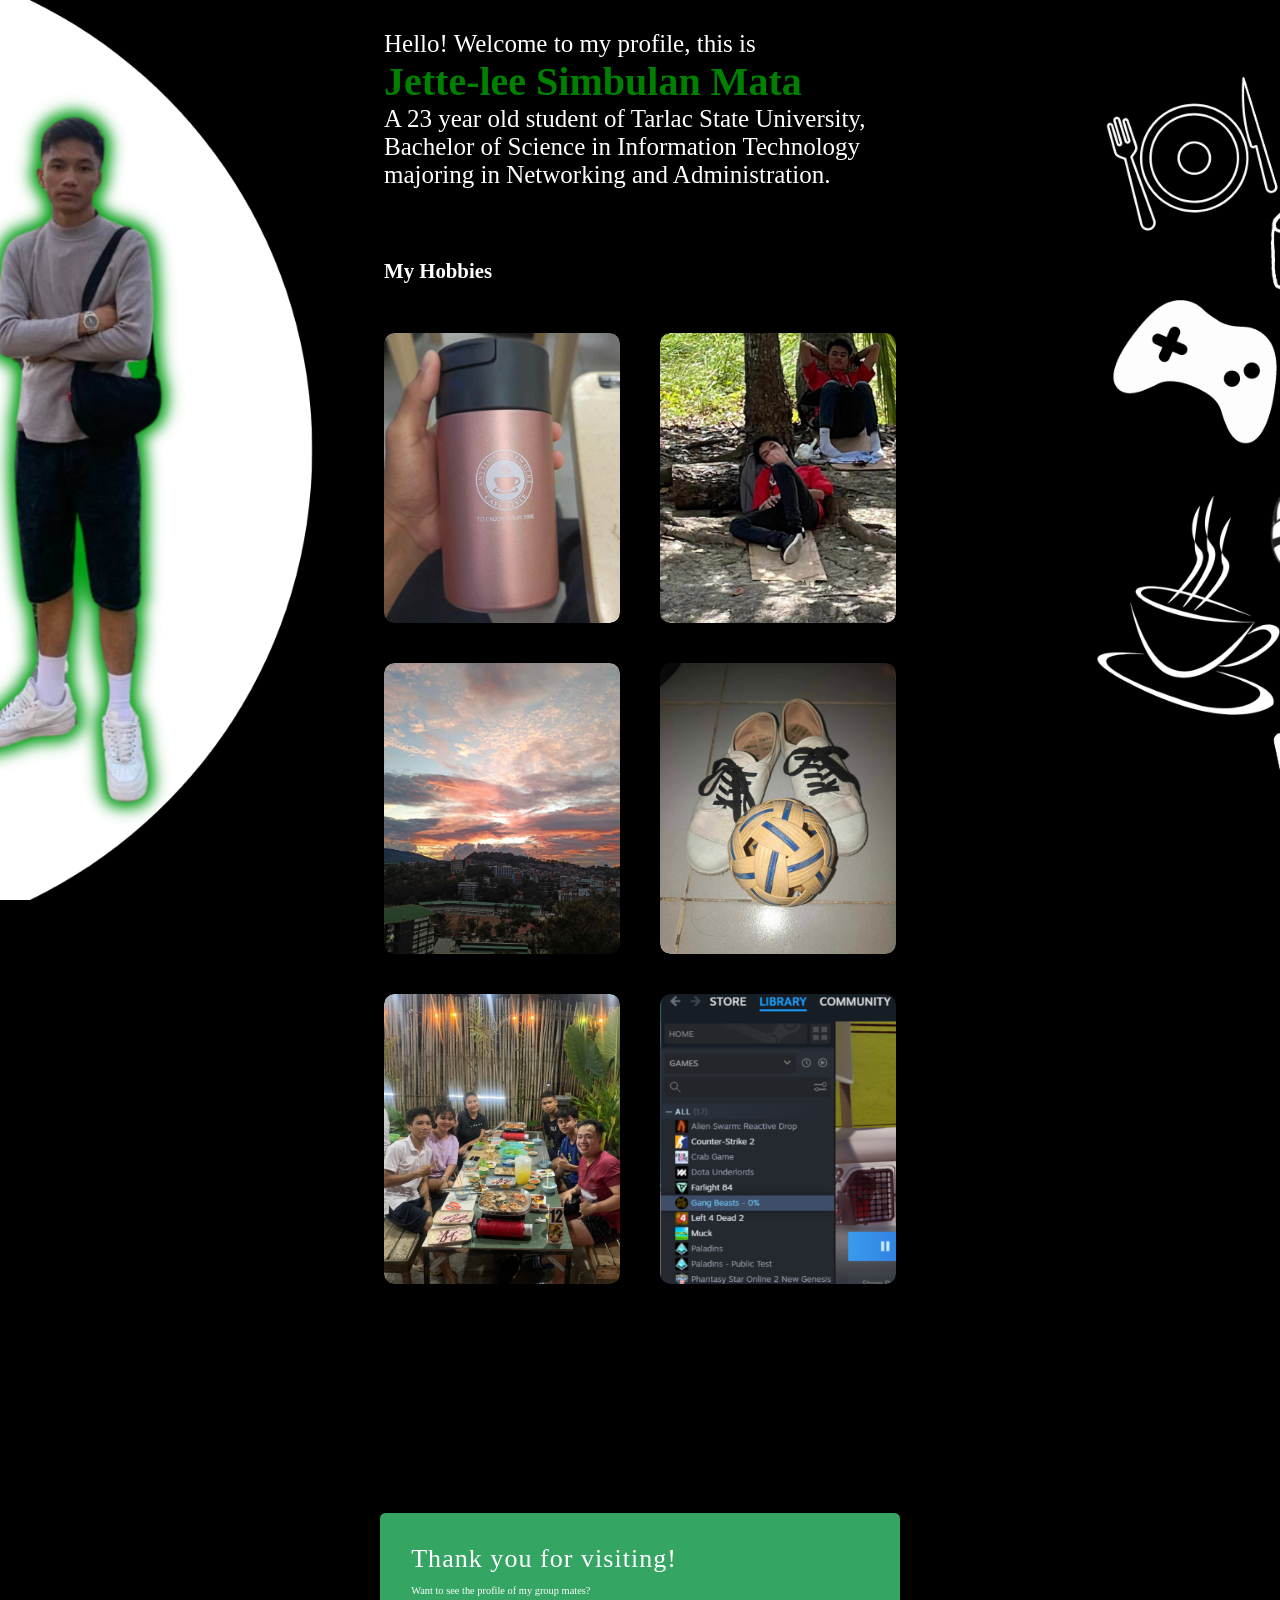
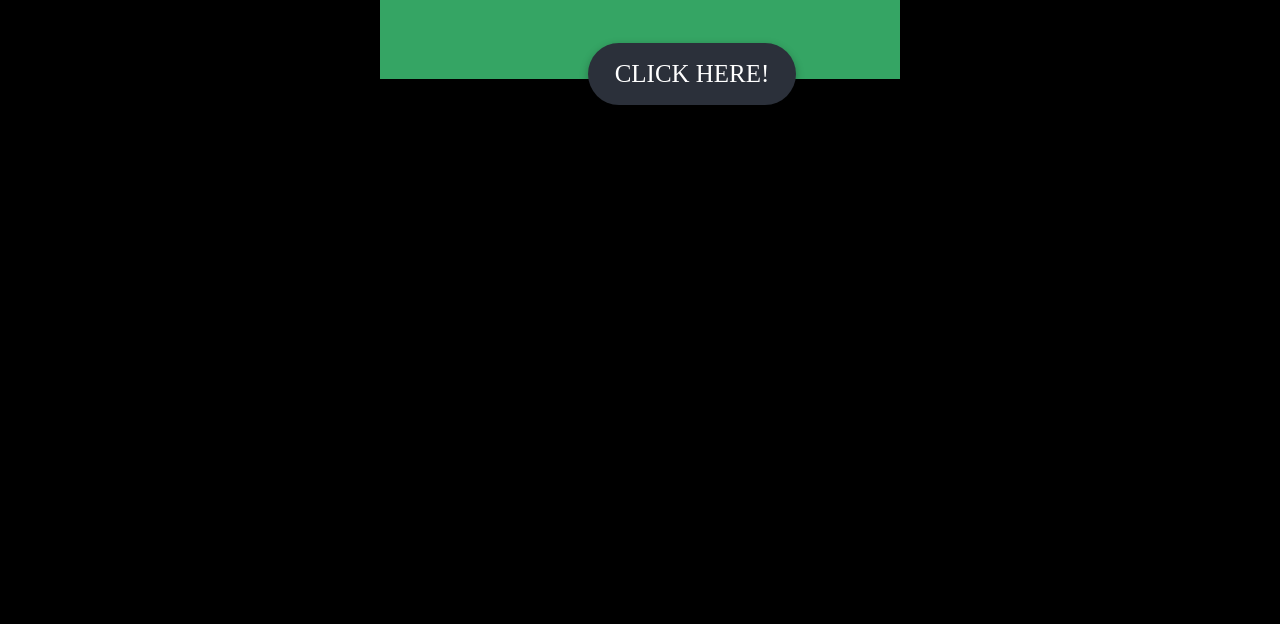
<file: Final Casestudy Portfolio/Jette.html>
<!DOCTYPE html>
<html lang="en">
<head>
    <meta charset="UTF-8">
    <meta name="viewport" content="width=device-width, initial-scale=1.0">
    <title>Jette-lee Mata</title>
    <link rel="stylesheet" href="Jette.css">
</head>
<body>
<div id="background">
        <div class="con">
            <div class="welcome">
                <p> Hello! Welcome to my profile, this is</p>
                <h1>Jette-lee Simbulan Mata</h1>
                <p>A 23 year old student of Tarlac State University, Bachelor of Science in Information Technology majoring in Networking and Administration.</p>
            </div>
        </div>
        <!--------FOR HOBBIES--------->
        <div id="hobby">
            <div class="con1">
                <h1 class="hob"> My Hobbies </h1>
            <div class="hoblist">
                <div class="hobbies">
                    <img src="coffee.png">
                    <div class="hobinfo">
                        <h2> Drinking Coffee</h2>
                    </div>
                </div>
                <div class="hobbies">
                    <img src="sleeping.png">
                    <div class="hobinfo">
                        <h2> Sleeping</h2> 
                    </div>
                </div>
                <div class="hobbies">
                    <img src="takingpic.png">
                    <div class="hobinfo">
                        <h2> Taking Picture Of The Surrounding</h2> 
                    </div> 
                </div>
                <div class="hobbies">
                    <img src="sepak.png">
                    <div class="hobinfo">
                        <h2> Playing Sports Game like Sepak</h2> 
                    </div> 
                </div>
                <div class="hobbies">
                    <img src="eating.png">
                    <div class="hobinfo">
                        <h2> Eating</h2> 
                    </div>  
                </div>
                <div class="hobbies">
                    <img src="playing.png">
                    <div class="hobinfo">
                        <h2> Playing With Friends</h2> 
                    </div>
                </div>
            </div>
        </div>
    </div>

    <!-------BUTTONS FOR ADD A JAVASCRIPT -------->
        <div class="container">
            <div class="card">
                <div class="card-bio">
                    <div class="person-info">
                        <h3>Thank you for visiting!</h3>
                        <p>Want to see the profile of my group mates?</p>
                    </div>
                        <div>
                        <button class="card-btn">
                        <span class="card-btn-member">Click Here!</span>
                        <i class="fas fa-angle up"></i>
                        </button>
                        </div>
                </div>
                <div class="card-contact">
                    <h4>Choose the member</h4>
                </div>
                    <div class="card-social bry">
                        <div class="icon-wrapper">
                            <img src="icon/bry.jpg">
                        </div>
                            <div class="member-details">
                                <h4>Bryan</h4>
                                <p>BSIT NA 3B</p>
                            </div>
                        <a href="brybry.html"><button>></button></a>
                    </div>

                    <div class="card-social Louelle">
                        <div class="icon-wrapper">
                            <img src="icon/santos.jpg">
                        </div>
                            <div class="member-details">
                                <h4>Louelle Ivan</h4> 
                                <p>BSIT NA 3B</p>
                            </div>
                        <a href="Santos.html"><button>></button></a>
                    </div>

                    <div class="card-social lordivan">
                        <div class="icon-wrapper">
                            <img src="icon/cunanan.jpg">
                        </div>
                            <div class="member-details">
                                <h4>Lord Ivan</h4>
                                <p>BSIT NA 3B</p>
                        </div>
                        <a href="cunanan.html"><button>></button></a>
                    </div>
            </div>
        </div>
</div>

<script src="Jette.js"></script>

</body>
</html>
</file>
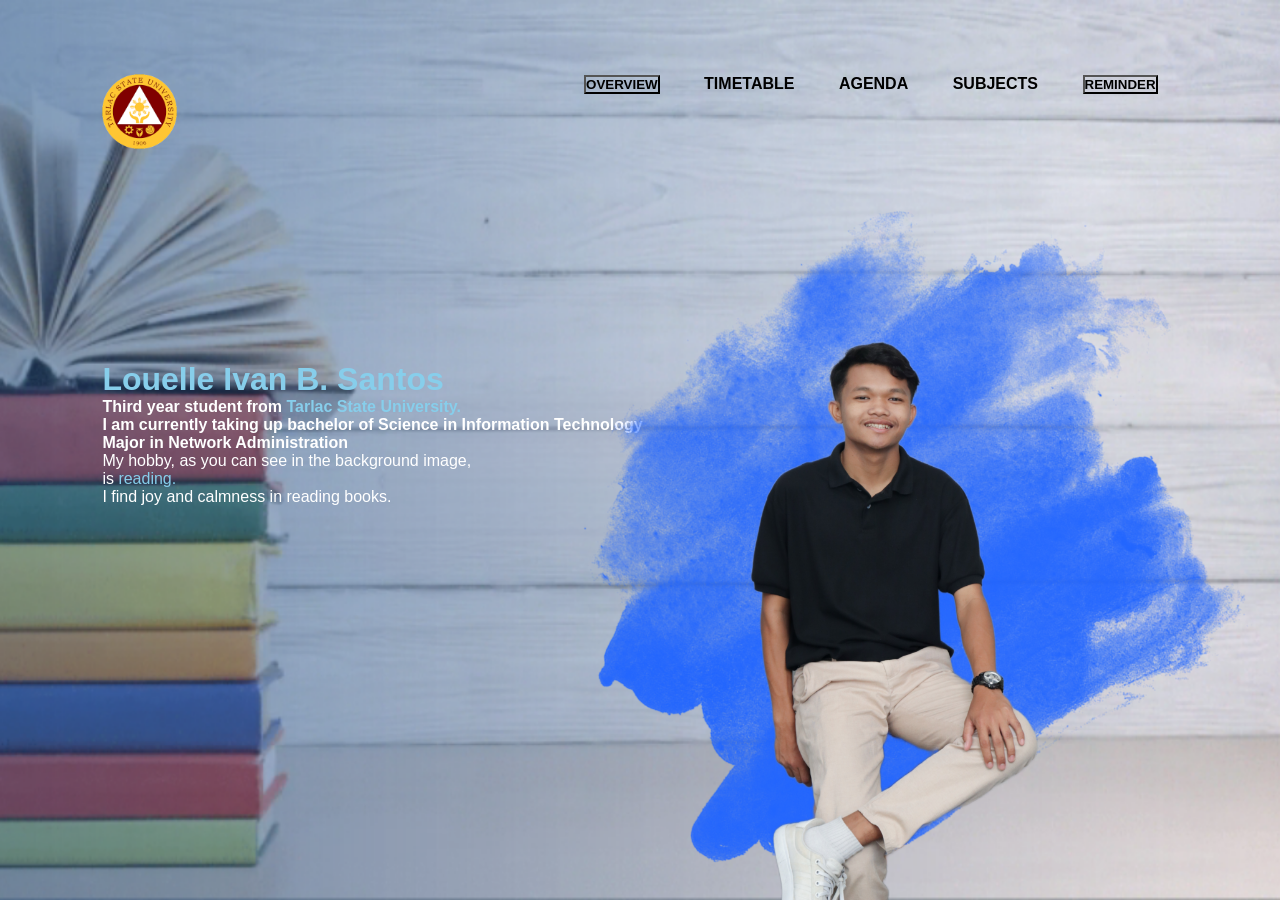
<file: Final Casestudy Portfolio/Santos.html>
<!DOCTYPE html>
<html lang="en">
<head>
    <meta charset="UTF-8">
    <meta name="viewport" content="width=device-width, initial-scale=1.0">
    <title>Personal Information</title>
    <link rel="stylesheet" href="Santoss.css">
</head>
<body >


    <div class="study">
    <nav>
    <img src="tsuu.png" class="tsu">
    <ul>
     <button onclick="showOverview()">OVERVIEW</button>
     <li>TIMETABLE</li>
     <li>AGENDA</li>
     <li>SUBJECTS</li>
     <button onclick="showReminder()">REMINDER</button>
    </ul>
    </nav>
    <div class="name">
        <h1><span>Louelle Ivan B. Santos</span></h1>
        <h4>Third year student from <span>Tarlac State University. </span><br>
             I am currently taking up bachelor of Science in Information Technology <br>
              Major in Network Administration</h4>
        <p>My hobby, as you can see in the background image,<br>
            is <span>reading.</span>  <br>
            I find joy and calmness in reading books. </p>
    </div>
    <div class="images">
      <img src="shape.png" class="shape">
      <img src="me.png" class="me">
    </div>
    </div>
    <script>
        function showOverview() {
            alert("This is the overview");      
        }
        
        function showReminder() {
            alert("This is the reminder");
        }
    </script>
</body>
</html>
</file>
<file: Final Casestudy Portfolio/Jette.css>
*{
    margin: 0;
    padding: 0
    font-family 'Times New Roman', Times, serif;
    box-sizing: border-box;
}

body{
    background: #000000;
    color: #fff;
    margin-left: 0px;
}

html {
    font-size: 65%;
}

#background{
    width: 100%;
    height: 100vh;
    background-image: url(Backgroundko.png);
    background-size: cover;
    background-position: center;
    background-attachment: fixed;
}

.con{
    margin-top: 0px;
    padding: 30px 30%;

}

.welcome{
    margin-top: 0%;
    font-size: 25px;
}

.welcome h1{
    font-size: 40px;
    margin-top: 0px;
    color: green;
}

.welcome p2{
    font-size: 18px;
    font-style: oblique;
}

#hobby{
    padding: 10px 0;
}

.hoblist{
    display: grid;
    grid-template-columns: repeat(auto-fit, minmax(150px, 1fr));
    grid-gap: 40px;
    margin-top: 50px;
}

.hobbies{
    border-radius: 10px;
    position: relative;
    overflow: hidden;
}

.hobbies img{
    width: 100%;
    border-radius: 10px;
    display: block;
    transition: transform 0.5s;
}

.con1{
    margin-top: 0px;
    padding: 30px 30%;
}

.hobinfo{
    width: 100%;
    height: 0;
    background: linear-gradient(rgba(0, 0, 0, 0), #00d312);
    border-radius: 10px;
    position: absolute;
    left: 0;
    bottom: 0;
    overflow: hidden;
    display: flex;
    align-items: center;
    justify-content: center;
    flex-direction: column;
    padding: 0 40px;
    text-align: center;
    transition: height 0.5s;
}

.hobbies:hover img{
    transform: scale(1.1);
}

.hobbies:hover .hobinfo{
    height: 100%;
}

/*Button*/

.container{
    width: 100%;
    height: 100vh;
    background-color: #051321;
    background-image: url(Backgroundko.png);
    display: flex;
    justify-content: center;
    align-items: center;
    background-size: cover;
    background-position: center;
    background-attachment: fixed;
}

.card {
    width: 50rem;
}

.card-bio {
    background-color: #35a564;
    padding: 3rem 3rem 8rem 3rem;
    display: flex;
    border-radius: 0.5rem 0.5rem 0 0;
    position: relative;
    z-index: 100;
}

.person-info{
    width: 60%;
    font-family: 'Times New Roman', Times, serif;
    color: #fff;
    text-shadow: 0 0.1rem 0.2 rgba(0, 0, 0, 0.3);
}

.person-info h3{
    font-size: 2.5rem;
    font-weight: 500;
    letter-spacing: 0.1rem;
    margin-bottom: 1rem;
}

.personn-info p{
    font-size: 10rem;
}

.card-btn {
    position: absolute;
    bottom: -2.5rem;
    right: 10rem;
    width: 20rem;
    height: 6rem;
    background-color: #2b303a;
    color: #fff;
    border-radius: 5rem;
    border: none;
    font-family: 'Times New Roman', Times, serif;
    font-size: 2.4rem;
    text-transform: uppercase;
    box-shadow: 0 0.3rem 0.8rem rgba(0, 0, 0, 0.3);
    outline: none;
    cursor: pointer;
    transition: all 0.5s;
}

.change .card-btn{
    width: 6rem;
    right: 3rem;
    bottom: -3rem;
    border-radius: 50%;
}

.card-btn-member{
    transition: all 0.5s 0.1s;
}

.card-btn-member,
.card-btn i {
    width: 100%;
    position: absolute;
    top: 50%;
    left: 50%;
    transform: translate(-50%, -50%);
}

.change .card-btn-member {
    opacity: 0;
    visibility: hidden;
    transition: all 0.1s;
}

.change .card-btn i {
    opacity: 1;
    visibility: visible;
    transition: all 0.5s;
}

.card-btn i {
    opacity: 0;
    visibility: hidden;
}

.card-contact {
    background-color: #2d814d;
    color: #fff;
    padding: 1.5rem 2rem;
    border-radius: 0 0 0.5rem 0.5rem;
    transform: translateY(-100%);
    transition: all 0.5s;
}

.change .card-contact{
    transform: translateY(0);
}

.card-contact h4{
    font-family: 'Times New Roman', Times, serif;
    font-size: 1.8rem;
    font-weight: 500;
    text-transform: uppercase;
    letter-spacing: 0.1rem;
    text-shadow: 0 0.1rem 0.2rem rgba(0, 0, 0, 0.3);
    transform: scale(0);
    transform-origin: left;
    transition: all 0.5s;
}

.change .card-contact h4 {
    transform: scale(1);
}

.card-social{
    background-color: #fff;
    padding: 1.5rem;
    margin: 2rem 0;
    border-radius: 0.3rem;
    display: flex;
    align-items: center;
    cursor: pointer;
    transform: translateY(-50%);
    opacity: 0;
    visibility: hidden;
}

.bry {
    transition: all 0.5s 0.3s;
}

.Louelle {
    transition: all 0.5s 0.5s;
}

.lordivan {
    transition: all 0.5s 0.7s;
}

.change .card-social {
    transform: translateY(0);
    opacity: 1;
    visibility: visible;
}

.icon-wrapper {
    width: 4rem;
    height: 4rem;
    border-radius: 50%;
    display: flex;
    justify-content: center;
    align-items: center;
    margin-right: 2rem;
}

.icon-wrapper img {
    width: 4rem;
    height: 4rem;
    border-radius: 50%;
    display: flex;
    justify-content: center;
    align-items: center;
    margin-right: auto;
}

.bry .icon-wrapper{
    background-color: #dd4b39;
}

.bry .icon-wrapper img{
    background-color: #dd4b39;
}

.Louelle .icon-wrapper{
    background-color: #3b5998;
}

.lordivan .icon-wrapper{
    background-color: #007bb6;
}

.member-details h4{
    font-family: 'Times New Roman', Times, serif;
    font-size: 1.6rem;
    letter-spacing: 0.1rem;
    margin-bottom: 0.5rem;
}

.bry h4{
    color: #dd4b39;
}

.Louelle h4{
    color: #3b5998;
}

.lordivan h4{
    color: #007bb6;
}

.member-details p{
    font-family: 'Times New Roman', Times, serif;
    font-size: 1.4rem;
    color: #444;
    letter-spacing: 0.1rem;
}

.card-social button{
    margin-left: auto;
    font-size: 2rem;
    font-weight: bold;
    color: #999;
}

.card-social a{
    margin-left: auto;
    font-size: 2rem;
    font-weight: bold;
    color: #999;
}
</file>
<file: Final Casestudy Portfolio/Santoss.css>
*{
    margin: 0%;
    padding: 0%;
    font-family: sans-serif;
 }
 .tsu{
    width: 75px;
    height: 75px;
    padding-top: 5%;
}
 .study{
        width: 100%;
        height: 100vh;
        background-image: url(background.png);
        background-size: cover;
        background-position: center;
        position: center;
}

 nav {
     display: flex;
     width: 84%;
     margin: auto;
     padding: 20px 0;
     align-items: center;
     justify-content: space-between;
 }
 nav ul li, nav ul button{
     display: inline-block;
     list-style: none;
     margin: 10px 20px;
    }
nav ul button {
    background: transparent;
}
    nav ul li, nav ul button{
        text-decoration: none;
        color: #000;
        font-weight: bold;
    }
    nav ul li:hover{ 
        color: blue;
    }
    nav ul button:hover{ 
        color: blue;
    }
    .name {
        margin-left: 8%;
        margin-top: 15% ;
    }
.name h4, .name p {
    color: white;
}

span{
    color: skyblue;
}s
.name p{
    color: #555;
    line-height: 22px;
}
.images {
    width: 45%;
    height: 80%;
    position: absolute;
    bottom: 0;
    right: 100px;
}
.images img {
    height: 100%;
    position: absolute;
    left: 50%;
    bottom: 0;
    transform: translateX(-50%);
    transition: bottom 1s, left 1s;
}
</file>
